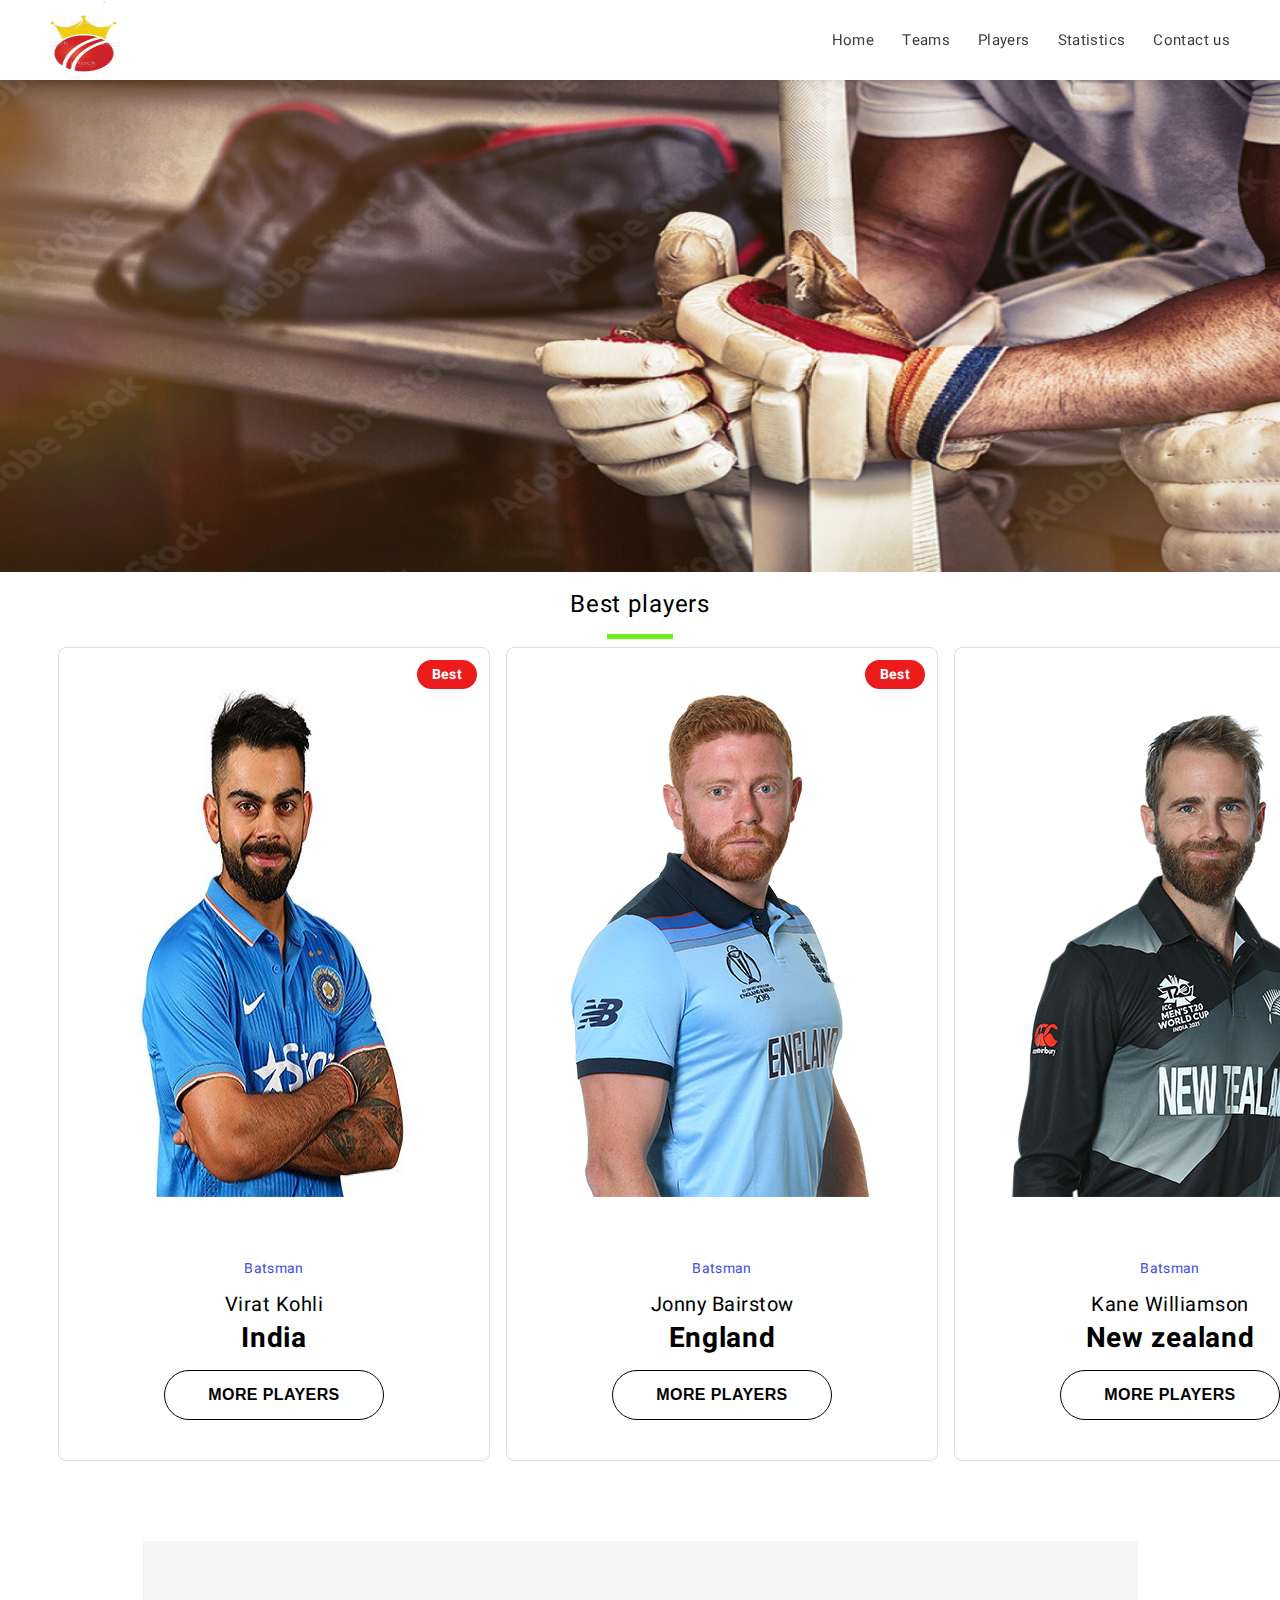
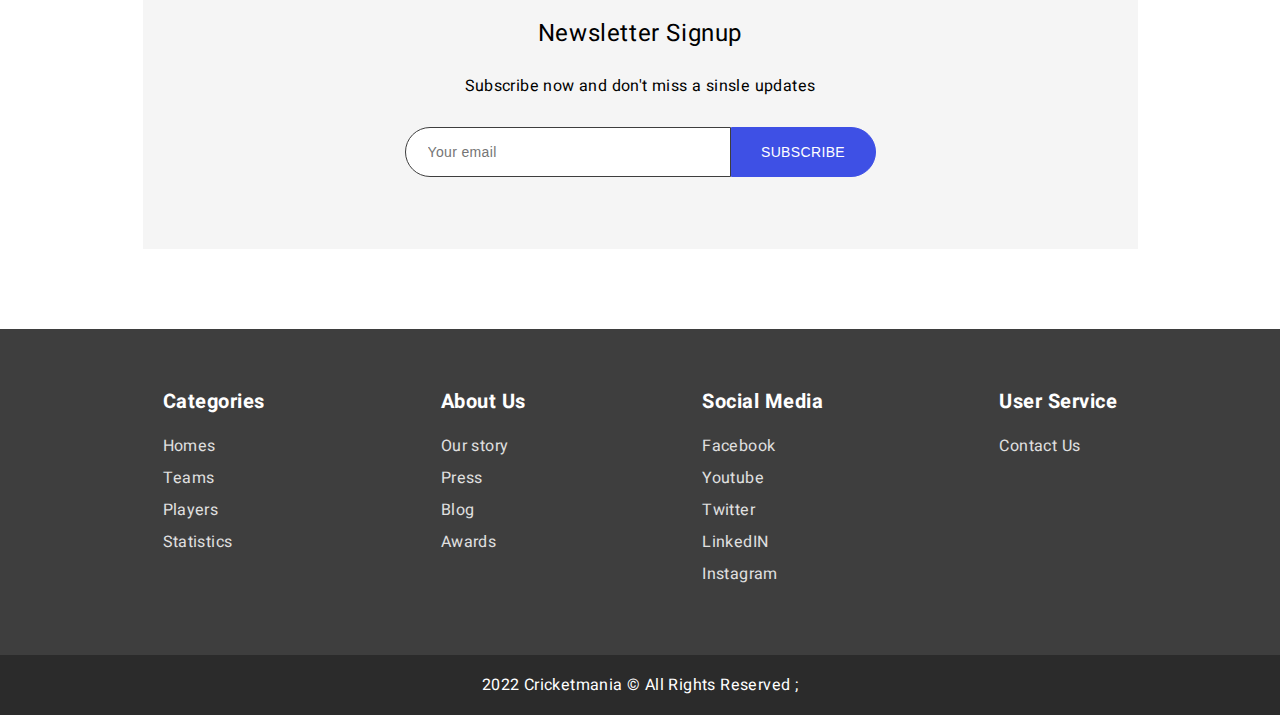
<file: index.html>
<!DOCTYPE html>

<html lang="en">

    <head>
        <meta charset="UTF-8">
        <meta http-equiv="X-UA-Compatible" content="IE=edge">
        <meta name="viewport" content="width=device-width, initial-scale=1.0">
        <title>My practice project</title>
        <link rel="stylesheet" href="css/styles.css">
        <link rel="preconnect" href="https://fonts.googleapis.com">
        <link rel="preconnect" href="https://fonts.gstatic.com" crossorigin>
        <link href="https://fonts.googleapis.com/css2?family=Heebo:wght@300;400;700&display=swap" rel="stylesheet">
    </head>

    <body>

        <header>
            <div class="container">
                <section class="logo"><img src="images/logo.png"></section>
                    <nav>
                        <ul>
                            <li><a href="#">Home</a></li>
                            <li><a href="Teamlist.html">Teams</a></li>
                            <li><a href="Playerlist.html">Players</a></li>
                            <li><a href="statistics.html">Statistics</a></li>
                            <li><a href="contact.html">Contact us</a></li>
                        </ul>
                    </nav>

            </div>
            
        </header>
        <section class="hero">
            
            <img src="images/cric6.png" class="mySlides" alt="Hero pic">
            <img src="images/cric1.png" class="mySlides" alt="Hero pic">
            <img src="images/cric3.png" class="mySlides" alt="Hero pic">
            <img src="images/cric4.png" class="mySlides" alt="Hero pic">
        
        </section>

        <section class="best-players">
            <h2>Best players</h2>
            <hr>
            <div class="player-slider">
                <div class="container">

                    <div class="player best">
                        <div class="player-picture">
                            <img src="images/viratkohli.jpg" alt="">
                        </div>
                        <div class="player-info">
                            <h5 class="categories">Batsman</h5>
                            <h4 class="title">Virat Kohli</h4>
                            <h3 class="place">India</h3>
                            <button>more players</button>
                        </div>
                    </div>

                    <div class="player best">
                        <div class="player-picture">
                            <img src="images/Jonny-Bairstow.png" alt="">
                        </div>
                        <div class="player-info">
                            <h5 class="categories">Batsman</h5>
                            <h4 class="title">Jonny Bairstow</h4>
                            <h3 class="place">England</h3>
                            <button>more players</button>
                        </div>
                    </div>

                    <div class="player best">
                        <div class="player-picture">
                            <img src="images/Kane-Williamson.png" alt="">
                        </div>
                        <div class="player-info">
                            <h5 class="categories">Batsman</h5>
                            <h4 class="title">Kane Williamson</h4>
                            <h3 class="place">New zealand</h3>
                            <button>more players</button>
                        </div>
                    </div>
                    

                </div>
            </div>

        </section>

        <section class="newsletter">
            <h3>Newsletter Signup</h3>
            <p>Subscribe now and don't miss a sinsle updates</p>
            <form>
                <input type="email" name="email" placeholder="Your email">
                <button type="submit">Subscribe</button>
            </form>
        </section>

        <footer>
            <div class="bottom-nav">
                <div class="container">
                    <ul>
                         <li class="list-title">Categories</li>
                         <li><a href="#">Homes</a></li>
                         <li><a href="#">Teams</a></li>
                         <li><a href="#">Players</a></li>
                         <li><a href="#">Statistics</a></li> 
                    </ul>

                    <ul>
                        <li class="list-title">About Us</li>
                         <li><a href="#">Our story</a></li>
                         <li><a href="#">Press</a></li>
                         <li><a href="#">Blog</a></li>
                         <li><a href="#">Awards</a></li>
                    </ul>

                    <ul>
                        <li class="list-title">Social Media</li>
                         <li><a href="#">Facebook</a></li>
                         <li><a href="#">Youtube</a></li>
                         <li><a href="#">Twitter</a></li>
                         <li><a href="#">LinkedIN</a></li>
                         <li><a href="#">Instagram</a></li>
                    </ul>

                    <ul>
                        <li class="list-title">User Service</li>
                         <li><a href="#">Contact Us</a></li>
                    </ul>
                </div>
            </div>
            <div class="copyright-text">
                2022 Cricketmania © All Rights Reserved ;
            </div>
        </footer>
        <script src="js/index.js"></script>
    </body>

</html>
</file>
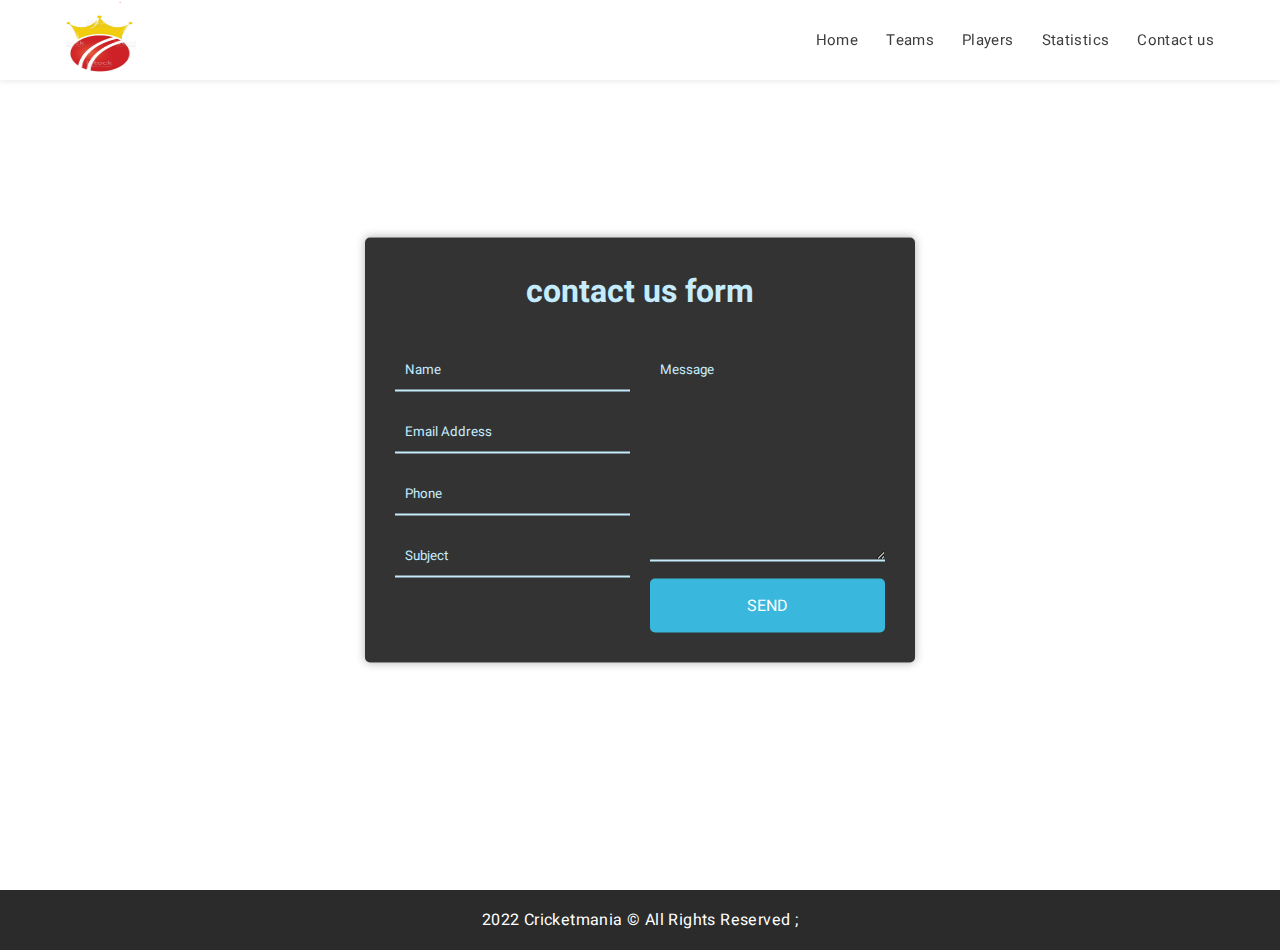
<file: contact.html>
<!DOCTYPE html>
<html lang="en">
<head>
    <meta charset="UTF-8">
    <meta http-equiv="X-UA-Compatible" content="IE=edge">
    <meta name="viewport" content="width=device-width, initial-scale=1.0">
    <title>Document</title>
</head>
    <link rel="stylesheet" href="css/contact.css">
    <script src="https://code.jquery.com/jquery-1.10.2.js"></script>
<body>
            <!--Navigation bar-->
        <div id="nav-placeholder">

        </div>

        <script>
        $(function(){
        $("#nav-placeholder").load("nav.html");
        });
        </script>
        <!--end of Navigation bar-->
    <div class="wrapper">
        <div class="title">
          <h1>contact us form</h1>
        </div>
        <div class="contact-form">
          <div class="input-fields">
            <input type="text" name="name" class="input" placeholder="Name">
            <input type="text" name="email" class="input" placeholder="Email Address">
            <input type="text" name="phone" class="input" placeholder="Phone">
            <input type="text" name="subject" class="input" placeholder="Subject">
          </div>
          <div class="msg">
            <textarea placeholder="Message"></textarea>
            <div class="btn">send</div>
          </div>
        </div>
      </div>
      <footer>
        <div class="copyright-text">
            2022 Cricketmania © All Rights Reserved ;
        </div>
    </footer>

</body>
<script src="js/contact.js"></script>
</html>
</file>
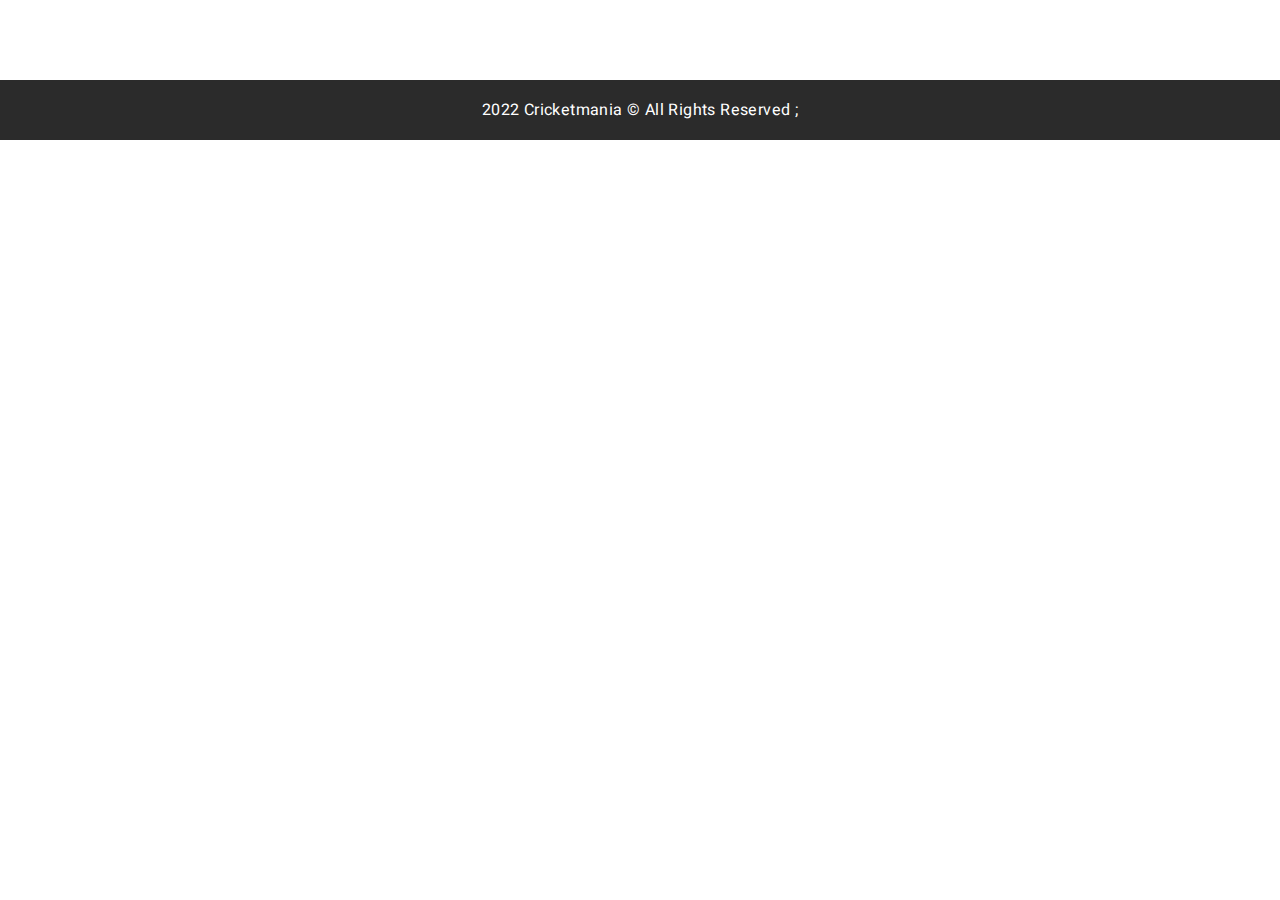
<file: footer.html>
<!DOCTYPE html>

<html lang="en">

    <head>
        <meta charset="UTF-8">
        <meta http-equiv="X-UA-Compatible" content="IE=edge">
        <meta name="viewport" content="width=device-width, initial-scale=1.0">
        <title>My practice project</title>
        <link rel="stylesheet" href="css/styles.css">
        <link rel="preconnect" href="https://fonts.googleapis.com">
        <link rel="preconnect" href="https://fonts.gstatic.com" crossorigin>
        <link href="https://fonts.googleapis.com/css2?family=Heebo:wght@300;400;700&display=swap" rel="stylesheet">
    </head>

    <body>
        <footer>
          
            <div class="copyright-text">
                2022 Cricketmania © All Rights Reserved ;
            </div>
        </footer>
</file>
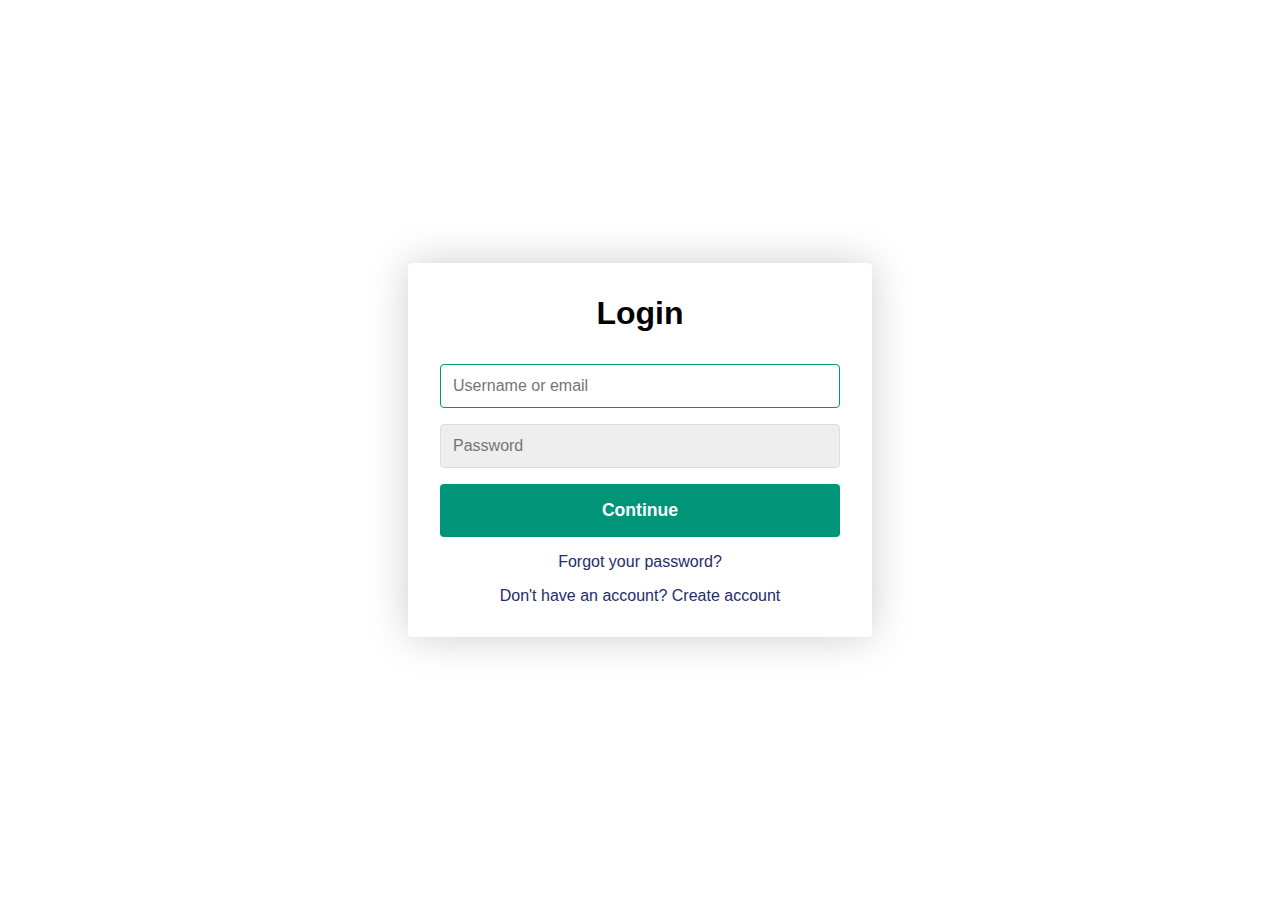
<file: Login_Signup.html>
<!DOCTYPE html>
<head>
    <meta name="viewport" content="width=device-width, initial-scale=1.0">
    <meta charset="utf-8">
    <title>Login / Sign Up Form</title>
    <link rel="shortcut icon" href="/assets/favicon.ico">
    <link rel="stylesheet" href="css/Login.css">
</head>
<body>
    <div class="container">
        <form class="form" id="login">
            <h1 class="form__title">Login</h1>
            <div class="form__message form__message--error"></div>
            <div class="form__input-group">
                <input type="text" class="form__input" autofocus placeholder="Username or email">
                <div class="form__input-error-message"></div>
            </div>
            <div class="form__input-group">
                <input type="password" class="form__input" autofocus placeholder="Password">
                <div class="form__input-error-message"></div>
            </div>
            <button class="form__button" type="submit">Continue</button>
            <p class="form__text">
                <a href="#" class="form__link">Forgot your password?</a>
            </p>
            <p class="form__text">
                <a class="form__link" href="./" id="linkCreateAccount">Don't have an account? Create account</a>
            </p>
        </form>
        <form class="form form--hidden" id="createAccount">
            <h1 class="form__title">Create Account</h1>
            <div class="form__message form__message--error"></div>
            <div class="form__input-group">
                <input type="text" id="signupUsername" class="form__input" autofocus placeholder="Username">
                <div class="form__input-error-message"></div>
            </div>
            <div class="form__input-group">
                <input type="text" class="form__input" autofocus placeholder="Email Address">
                <div class="form__input-error-message"></div>
            </div>
            <div class="form__input-group">
                <input type="password" class="form__input" autofocus placeholder="Password">
                <div class="form__input-error-message"></div>
            </div>
            <div class="form__input-group">
                <input type="password" class="form__input" autofocus placeholder="Confirm password">
                <div class="form__input-error-message"></div>
            </div>
            <button class="form__button" type="submit">Continue</button>
            <p class="form__text">
                <a class="form__link" href="http://127.0.0.1:5501/index.html#" id="linkLogin">Already have an account? Sign in</a>
            </p>
        </form>
    </div>
    <script src="js/Login.js"></script>
</body>
</file>
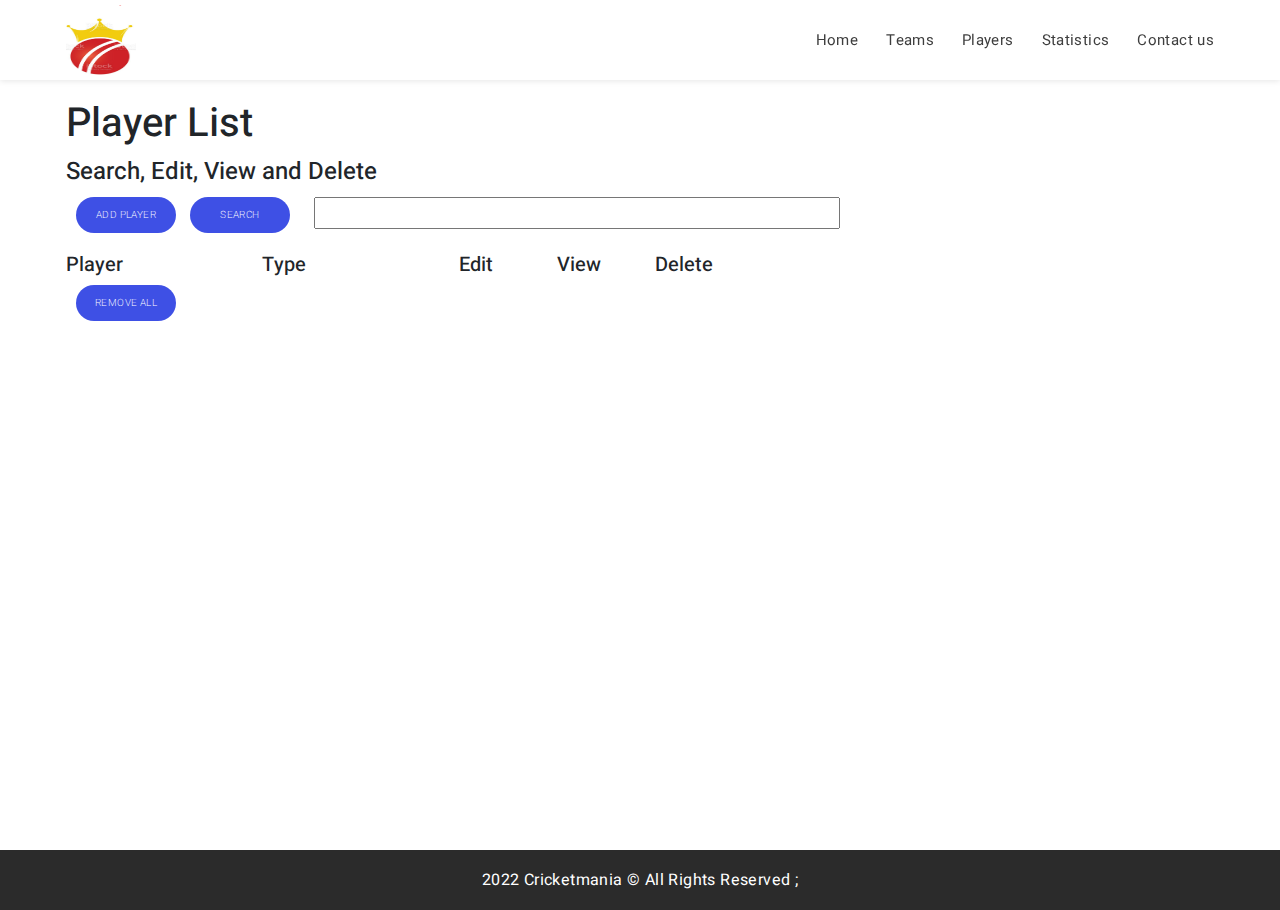
<file: Playerlist.html>
<!DOCTYPE html>
<html lang="en">
<head>
    <meta charset="UTF-8">
    <meta http-equiv="X-UA-Compatible" content="IE=edge">
    <meta name="viewport" content="width=device-width, initial-scale=1.0">
    <title>Document</title>
</head>
    <link rel="stylesheet" href="css/contact.css">
    <link rel="stylesheet" href="css/Playerlist.css">
    <link rel="stylesheet" href="css/bootstrap.css">
    <script src="https://code.jquery.com/jquery-1.10.2.js"></script>
<body>
            <!--Navigation bar-->
        <div id="nav-placeholder">

        </div>

        <script>
        $(function(){
        $("#nav-placeholder").load("nav.html");
        });
        </script>
        <!--end of Navigation bar-->
        <div class="container">
            <h1>Player List</h1>
            <h4>Search, Edit, View and Delete</h4>
            <button onclick="window.location='AddPlayer.html';return false;">Add Player</button>
            <button>Search</button>
            <input type="text">

        </div>
        <div class="container" class="output">

            <div class="row" id="items">
                <div class="col-sm-9 col-md-2">
                    <h5>Player</h5>
                    <div id="player_info"></div>
                </div>
                <div class="col-sm-9 col-md-2">
                    <h5>Type</h5>
                </div>
                <div class="col-sm-9 col-md-1">
                    <h5>Edit</h5>
                </div>
                <div class="col-sm-9 col-md-1">
                    <h5>View</h5>
                </div>
                <div class="col-sm-9 col-md-1">
                    <h5>Delete</h5>
                </div>
        </div>
        </div>
        <div class="container">

            <button>Remove all</button>
        </div>
        <footer>
            <div class="copyright-text">
                2022 Cricketmania © All Rights Reserved ;
            </div>
        </footer>
    </body>
    <script src="js/Playerlist.js"></script>
</html>
</file>
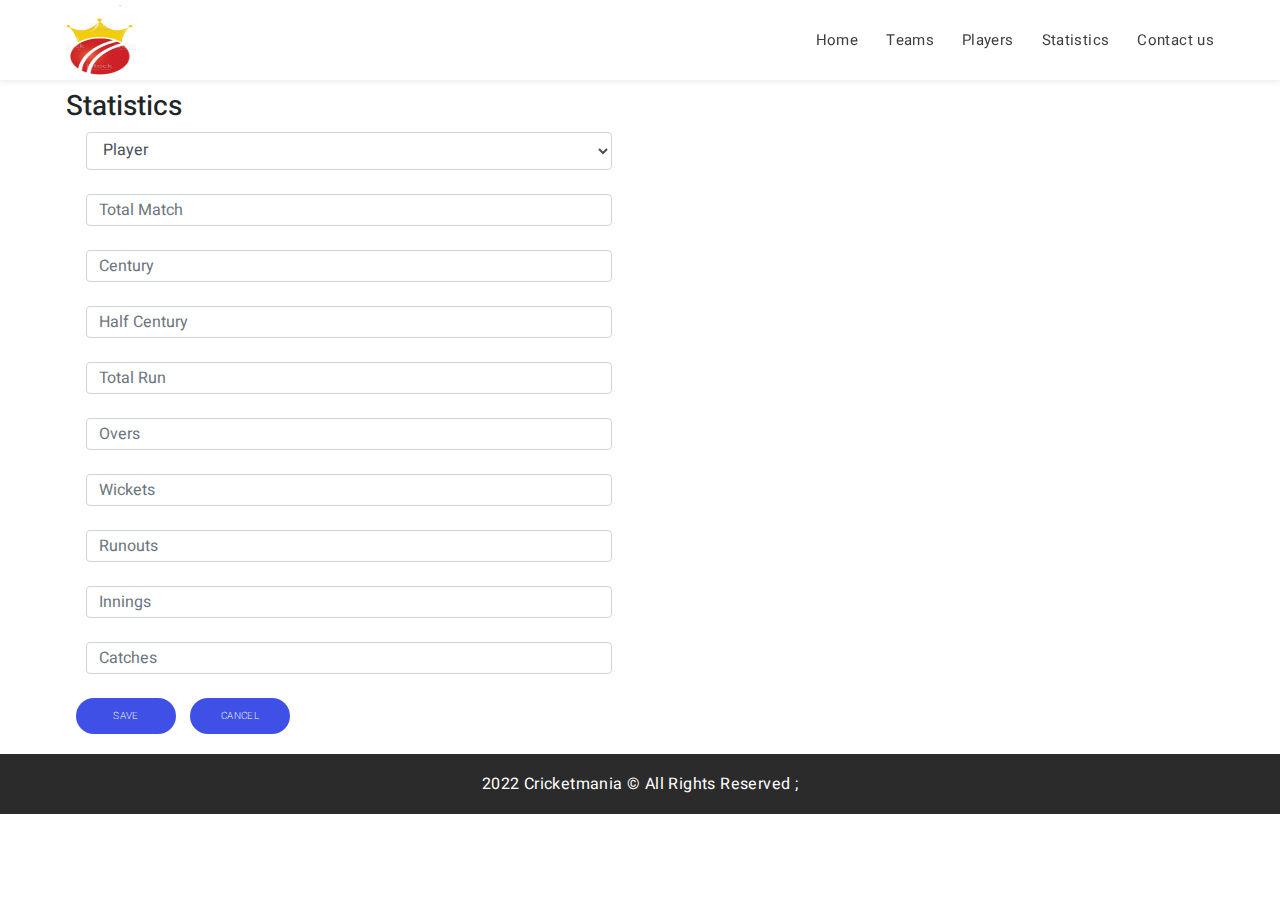
<file: statistics.html>
<!DOCTYPE html>
<html lang="en">
<head>
    <meta charset="UTF-8">
    <meta http-equiv="X-UA-Compatible" content="IE=edge">
    <meta name="viewport" content="width=device-width, initial-scale=1.0">
    <title>Document</title>
</head>
    <link rel="stylesheet" href="css/statistics.css">
    <link rel="stylesheet" href="css/bootstrap.css">
    <script src="https://code.jquery.com/jquery-1.10.2.js"></script>
<body>
            <!--Navigation bar-->
        <div id="nav-placeholder">

        </div>

        <script>
        $(function(){
        $("#nav-placeholder").load("nav.html");
        });
        </script>
        <!--end of Navigation bar-->
        <section>
            <div class="container">
                <h3>Statistics</h3>
                <form action="/statistics.html">
                    <select class="form-control" id="player" name="player">
                    <option value="volvo">Player</option>
                    <option value="saab">Saab</option>
                    </select><br>
                    <input class="form-control" type="text" id="tmatch" name="tmatch" placeholder="Total Match"><br>
                    <input class="form-control" type="text" id="century" name="century" placeholder="Century"><br>
                    <input class="form-control" type="text" id="hcentury" name="hcentury" placeholder="Half Century"><br>
                    <input class="form-control" type="text" id="trun" name="trun" placeholder="Total Run"><br>
                    <input class="form-control" type="text" id="overs" name="overs" placeholder="Overs"><br>
                    <input class="form-control" type="text" id="wicket" name="wicket" placeholder="Wickets"><br>
                    <input class="form-control" type="text" id="rout" name="rout" placeholder="Runouts"><br>
                    <input class="form-control" type="text" id="innings" name="innings" placeholder="Innings"><br>
                    <input class="form-control" type="text" id="catches" name="catches" placeholder="Catches"><br>
                    
                    <button type="submit" value="Submit">Save</button>
                    <button type="cancel" onclick="window.location='index.html';return false;">Cancel</button>
                  </form>

            </div>

        </section>
        
        <footer>
            <div class="copyright-text">
                2022 Cricketmania © All Rights Reserved ;
            </div>
        </footer>
    </body>

</html>
</file>
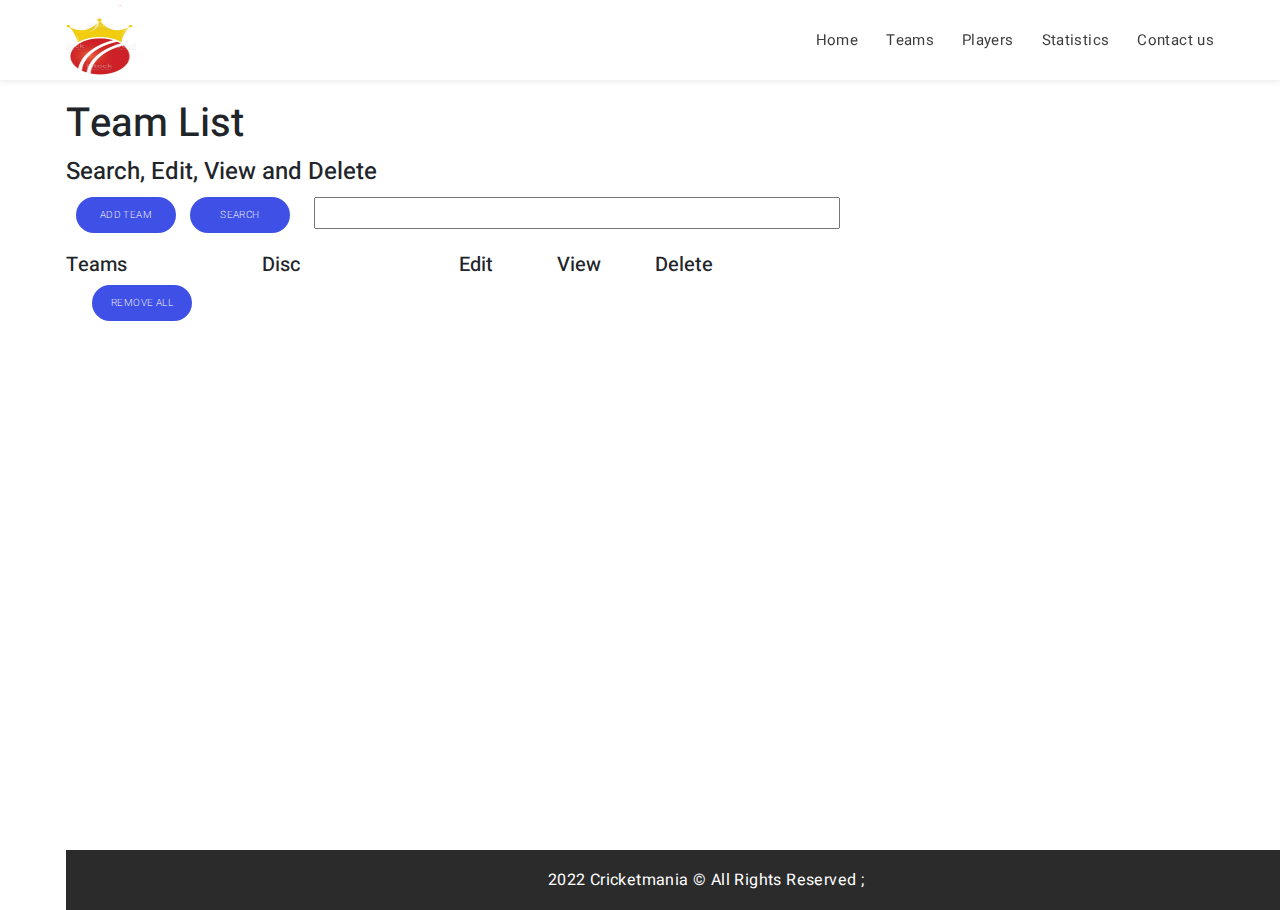
<file: Teamlist.html>
<!DOCTYPE html>
<html lang="en">
<head>
    <meta charset="UTF-8">
    <meta http-equiv="X-UA-Compatible" content="IE=edge">
    <meta name="viewport" content="width=device-width, initial-scale=1.0">
    <title>Document</title>
</head>
    <link rel="stylesheet" href="css/contact.css">
    <link rel="stylesheet" href="css/Teamlist.css">
    <link rel="stylesheet" href="css/bootstrap.css">
    <script src="https://code.jquery.com/jquery-1.10.2.js"></script>
<body>
            <!--Navigation bar-->
        <div id="nav-placeholder">

        </div>

        <script>
        $(function(){
        $("#nav-placeholder").load("nav.html");
        });
        </script>
        <!--end of Navigation bar-->
        <div class="container">
            <h1>Team List</h1>
            <h4>Search, Edit, View and Delete</h4>
            <button onclick="window.location='AddTeam.html';return false;">Add Team</button>
            <button>Search</button>
            <input type="text">

        </div>
        <div class="container">
            <div class="row" id="items">
                <div class="col-sm-9 col-md-2">
                    <h5>Teams</h5>
                </div>
                <div class="col-sm-9 col-md-2">
                    <h5>Disc</h5>
                </div>
                <div class="col-sm-9 col-md-1">
                    <h5>Edit</h5>
                </div>
                <div class="col-sm-9 col-md-1">
                    <h5>View</h5>
                </div>
                <div class="col-sm-9 col-md-1">
                    <h5>Delete</h5>
                </div>

        </div>

        <div class="container">

            <button>Remove all</button>
        </div>
        <footer>
            <div class="copyright-text">
                2022 Cricketmania © All Rights Reserved ;
            </div>
        </footer>
    </body>
</html>
</file>
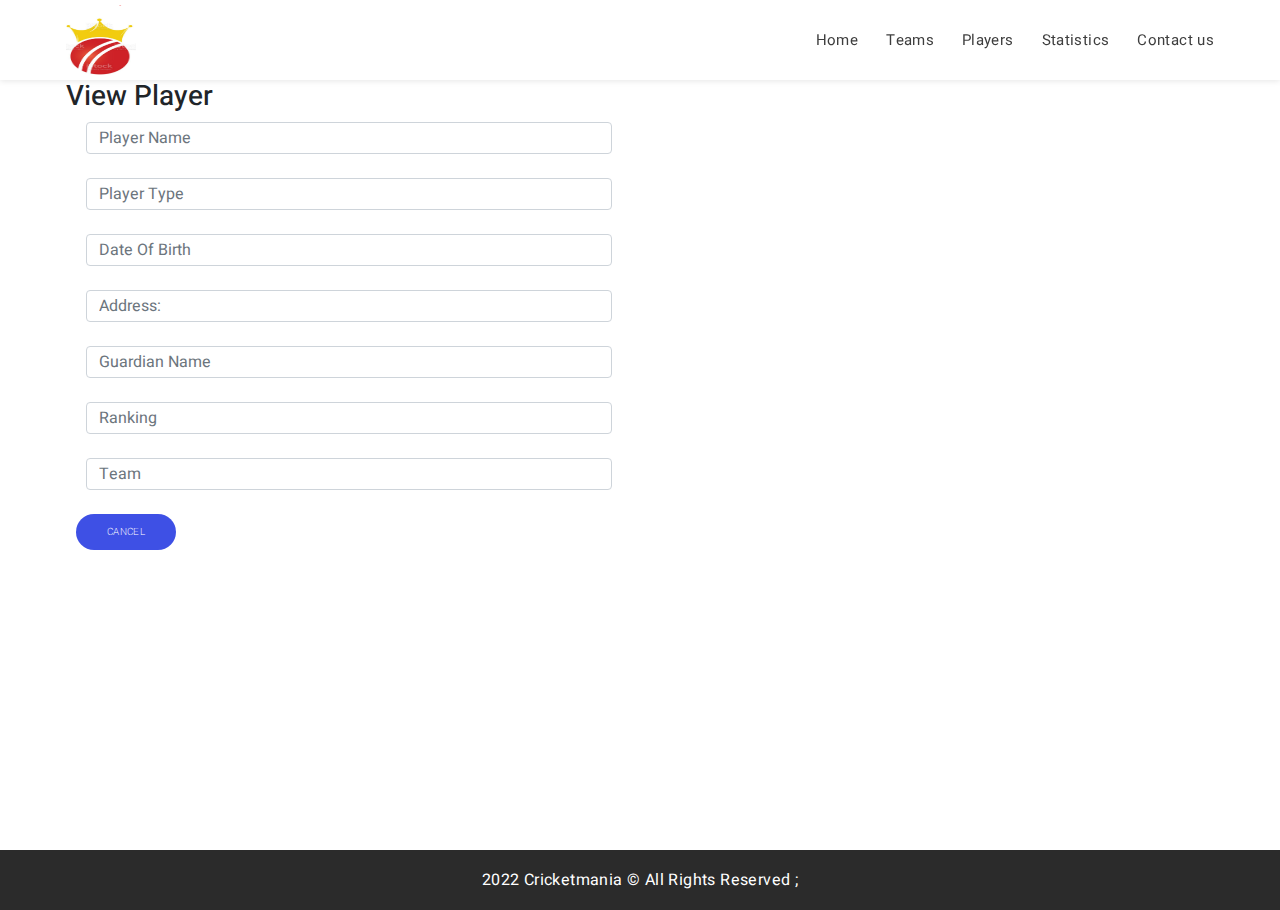
<file: ViewPlayer.html>
<!DOCTYPE html>
<html lang="en">
<head>
    <meta charset="UTF-8">
    <meta http-equiv="X-UA-Compatible" content="IE=edge">
    <meta name="viewport" content="width=device-width, initial-scale=1.0">
    <title>Document</title>
</head>
    <link rel="stylesheet" href="css/ViewPlayer.css">
    <link rel="stylesheet" href="css/bootstrap.css">
    <!-- <link rel="stylesheet" href="css/contact.css"> -->
    <script src="https://code.jquery.com/jquery-1.10.2.js"></script>
<body>
            <!--Navigation bar-->
        <div id="nav-placeholder">

        </div>

        <script>
        $(function(){
        $("#nav-placeholder").load("nav.html");
        });
        </script>
        <!--end of Navigation bar-->
        <section>
            <div class="container">
                <h3>View Player</h3>
                <form action="/AddPlayer.html" class="output">
                    <input class="form-control" type="text" id="pname" name="pname" placeholder="Player Name"><br>
                    <input class="form-control" type="text" id="ptype" name="ptype" placeholder="Player Type"><br>
                    <input class="form-control" type="text" id="dbirth" name="dbirth" placeholder="Date Of Birth"><br>
                    <input class="form-control" type="text" id="address" name="address" placeholder="Address:"><br>
                    <input class="form-control" type="text" id="gnamr" name="gname" placeholder="Guardian Name"><br>
                    <input class="form-control" type="text" id="rank" name="rank" placeholder="Ranking"><br>
                    <input class="form-control" type="text" id="team" name="team" placeholder="Team"><br>
                    
                    <button type="cancel" onclick="window.location='Playerlist.html';return false;">Cancel</button>
                  </form>
            </div>
            
            
        </section>
        
        <footer>
            <div class="copyright-text">
                2022 Cricketmania © All Rights Reserved ;
            </div>
        </footer>
    </body>
    <script src="js/Viewplayer.js"></script>

</html>
</file>
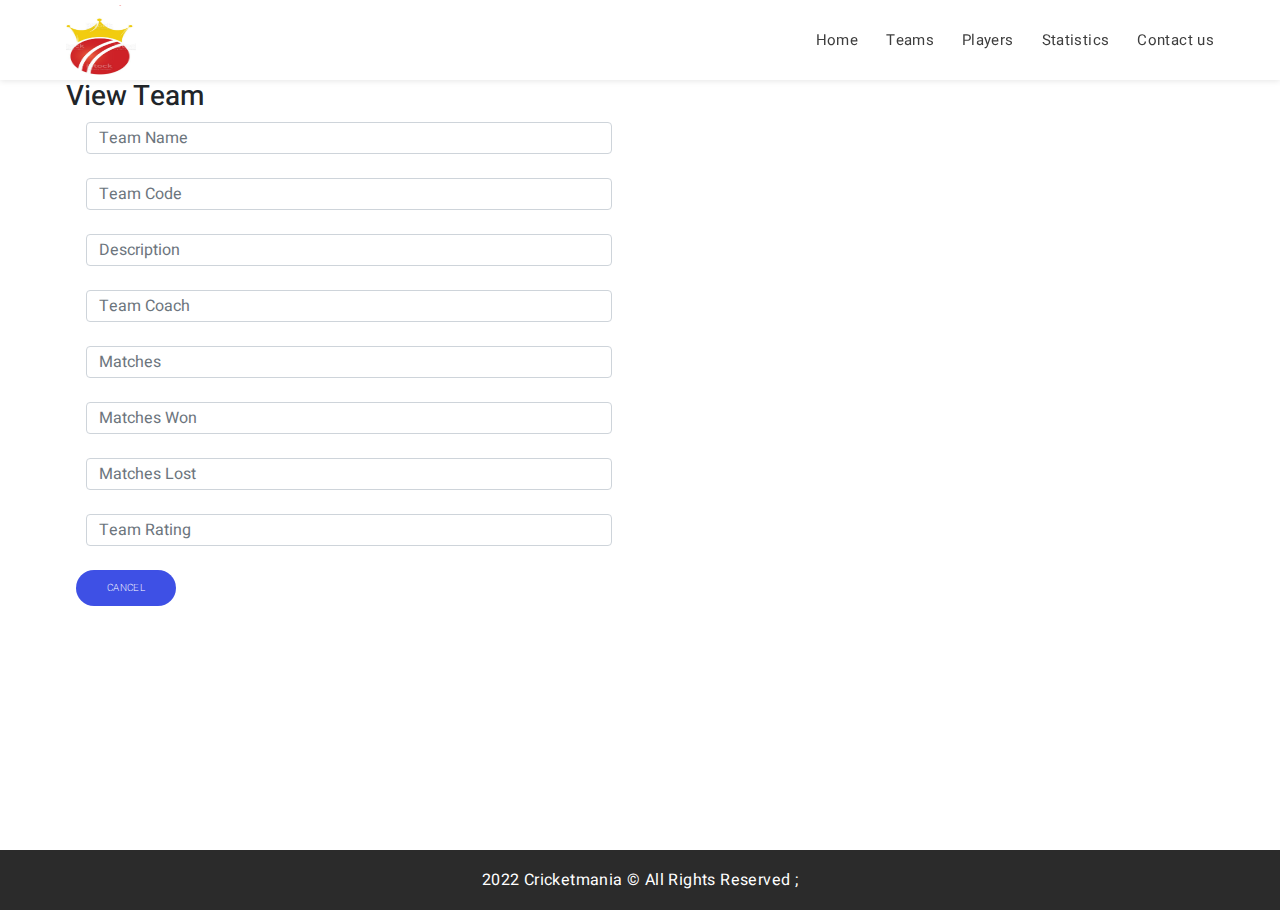
<file: ViewTeam.html>
<!DOCTYPE html>
<html lang="en">
<head>
    <meta charset="UTF-8">
    <meta http-equiv="X-UA-Compatible" content="IE=edge">
    <meta name="viewport" content="width=device-width, initial-scale=1.0">
    <title>Document</title>
</head>
    <link rel="stylesheet" href="css/ViewTeam.css">
    <link rel="stylesheet" href="css/bootstrap.css">
    <script src="https://code.jquery.com/jquery-1.10.2.js"></script>
<body>
            <!--Navigation bar-->
        <div id="nav-placeholder">

        </div>

        <script>
        $(function(){
        $("#nav-placeholder").load("nav.html");
        });
        </script>
        <!--end of Navigation bar-->
        <section>
            <div class="container">
                <h3>View Team</h3>
                    <form action="/AddTeam.html" class="output">
                        <input class="form-control" type="text" id="tname" name="tname" placeholder="Team Name"><br>
                        <input class="form-control" type="text" id="tcode" name="tcode" placeholder="Team Code"><br>
                        <input class="form-control" type="text" id="desc" name="desc" placeholder="Description"><br>
                        <input class="form-control" type="text" id="tcoach" name="tcoach" placeholder="Team Coach"><br>
                        <input class="form-control" type="text" id="mplayed" name="mplayed" placeholder="Matches"><br>
                        <input class="form-control" type="text" id="mwin" name="mwin" placeholder="Matches Won"><br>
                        <input class="form-control" type="text" id="mlost" name="mlost" placeholder="Matches Lost"><br>
                        <input class="form-control" type="text" id="trating" name="trating" placeholder="Team Rating"><br>
                        <button type="cancel" onclick="window.location='Teamlist.html';return false;">Cancel</button>
                </form>
            </div>
            
            
        </section>
        
        <footer>
            <div class="copyright-text">
                2022 Cricketmania © All Rights Reserved ;
            </div>
        </footer>
    </body>
     <script src="js/ViewTeam.js"></script>
</html>
</file>
<file: css/styles.css>
body{
    margin: 0px;
    font-family: 'Heebo', sans-serif;
    padding-top: 80px;
}

.container {
    max-width: 1180px;
    margin: auto;
    padding: 0 16px;
}

ul {
    margin: 0;
    padding: 0;
}

header {
    background: #FFFFFF;
    box-shadow: 0px 1px 6px rgba(0, 0, 0, 0.1);
    height: 80px;
    position: fixed;
    top: 0;
    left: 0;
    width: 100%;
    z-index: 1;
}

header .container {
    display: flex;
    align-items: center;
    justify-content: space-between;
    height: 100%;
}

header .logo{
    display: inline-block;
}
header .logo img {
    height: 70px;
    width: 70px;
}

header nav {
    display: inline-block;
    
}

header nav ul li {
    display: inline-block;
}

header nav ul li a {
    color: #3E3E3E;
    font-size: 15px;
    letter-spacing: 0.37px;
    margin-right: 24px;
    text-decoration: none;
}

header nav ul li a:hover {
    color: #3E50E5;
}

header nav ul li:last-of-type a {
    margin-right: 0;
}

section.hero{
    position: relative;
}

section .hero img {
    width: 100%;
    height: auto;
    
}

.hero-content {
    position: absolute;
    top: 0;
    left: 0;
    width: 100%;
    height: 100%;
    z-index: 0;
}
.hero-content .container{
    flex-direction: column;
    display: flex;
    justify-content: center;
    height: 100%;
}

.hero-content h1{
    max-width: 495px;
    color: #fff;
    letter-spacing: 1,25px;
    line-height: 56px;
    margin-bottom: 16px;
    margin-top: 0;
    font-weight: normal;
}

.hero-content p {
    max-width: 518px;
    color: #fff;
    font-weight: 300;
    font-size: 20px;
    letter-spacing: 0.5px;
    line-height: 28px;
    margin-bottom: 21px;
    margin-top: 0;
}

.hero-content button {
    height: 50px;
    width: 220px;
    max-width: 100%;
    border-radius: 92px;
    background-color: #3E50E5;
    color: #fff;
    font-size: 16px;
    font-weight: 700;
    letter-spacing: 0.4px;
    line-height: 24px;
    text-align: center;
    border: none;
    text-transform: uppercase;
    cursor: pointer;
}

.hero-content button:hover {
    color: #3E50E5;
    background-color: #fff;
    border: 1px solid #3E50E5;
}

section.best-players {
    padding-top: 10px;
}
section.best-players h2{
    text-align: center;
    letter-spacing: 0.85px;
    line-height: 42px;
    font-weight: normal;
    margin: 0 0 1px 0;
}
section.best-players hr{
    border: none;
    border-top: 5px solid #67F11D;
    width: 66px;
}

section.best-players .player-slider{
   padding-top: 0px;
}

section.best-players .container{
    display: flex;
    justify-content: space-around;
    padding: 0 8px;
}
section.best-players .player-slider .player{
    border-radius: 8px;
    border: 1px solid #ddd;
    width: 33%;
    text-align: center;
    margin: 0 8px;
    padding: 40px;
    position: relative;
    display: flex;
    flex-direction: column;
    justify-content: space-between;
    cursor: pointer;
}



section.best-players .player-slider .player.best::before{
    content:"Best";
    background-color: #ec1c1c;
    border-radius: 40px;
    position: absolute;
    top: 12px;
    right: 12px;
    color: #fff;
    font-size: 14px;
    font-weight: 700;
    letter-spacing: 0.35px;
    line-height: 21px;
    text-align: center;
    padding: 4px 15px;
}

section.best-players .player-slider .player-info{
    margin-top: 50px;
}
section.best-players .player-slider .player-info .categories{
    color: #3E50E5;
    font-weight: normal;
    font-size: 14px;
    letter-spacing: 0.35px;
    line-height: 30px;
    margin-bottom: 8px;
    margin-top: 0;
}
section.best-players .player-slider .player-info .title{
    font-size: 20px;
    font-weight: normal;
    letter-spacing: 0.5px;
    line-height: 26px;
    margin-bottom: 6px;
    margin-top: 0;
}
section.best-players .player-slider .player-info .place{
    font-weight: bold;
    font-size: 28px;
    letter-spacing: 0.7px;
    line-height: 30px;
    margin-bottom: 16px;
    margin-top: 0;
}
section.best-players .player-slider .player-info button{
    height: 50px;
    width: 219.5px;
    border: 1px solid #000;
    background-color: white;
    border-radius: 220px;
    text-transform: uppercase;
    font-size: 16px;
    font-weight: 700;
    letter-spacing: 0.4px;
    line-height: 24px;

}

section.best-players .player-slider .player:hover .player-info button{
    background-color: #3E50E5;
    border: 1px solid #3E50E5;
    color: white;
}

section.newsletter {
    background-color: rgba(200,200,200,0.18);
    max-width: 995px;
    text-align: center;
    padding: 72Px 0;
    margin: 80px auto;
}

section.newsletter h3{
    font-size: 24px;
    font-weight: normal;
    letter-spacing: 0.6px;
    line-height: 42px;
    margin-top: 0;
    margin-bottom: 10px;
}
section.newsletter p{
    font-size: 16px;
    letter-spacing: 0.4px;
    line-height: 42px;
    margin-top: 0;
    margin-bottom: 20px;
}

section.newsletter form {
    display: flex;
    justify-content: center;
}

section.newsletter form input {
    height: 50px;
    width: 326px;
    max-width: 80%;
    border-radius: 60px 0 0 60px;
    box-sizing: border-box;
    border: 1px solid #3e3e3e;
    color: #3E3E3E;
    font-size: 14px;
    letter-spacing: 0.35px;
    line-height: 21px;
    padding-left: 22px;
}

section.newsletter form button {
    height: 50px;
    width: 145px;
    max-width: 20%;
    border-radius: 0 60px 60px 0;
    box-sizing: border-box;
    background-color: #3E50E5;
    border: 1px solid #3E50E5;
    color: #fff;
    font-size: 14px;
    letter-spacing: 0.35px;
    line-height: 21px;
    text-transform: uppercase;
    cursor: pointer;
}

section.newsletter form button:hover {
    color: #3E50E5;
    border: 1px solid #3E50E5;
    background-color: #fff;
    border: 1px solid #3E3E3E;
}

footer .bottom-nav {
    padding: 60px 0;
    background-color: #3E3E3E;
}

footer .bottom-nav .container {
    max-width: 955px;
    display: flex;
    justify-content: space-between;
}
footer .bottom-nav ul {
    list-style: none;
}

footer .bottom-nav ul li a {
    font-size: 16px;
    letter-spacing: 0.4px;
    line-height: 22px;
    margin-top: 0;
    margin-bottom: 10px;
    color: #e0e0e0;
    text-decoration: none;
    display: block;
}

footer .bottom-nav ul li a:hover {
    color: #3E50E5;
}


footer .bottom-nav ul .list-title {
    font-size: 20px;
    font-weight: 700;
    letter-spacing: 0.5px;
    line-height: 26px;
    margin-top: 0;
    margin-bottom: 20px;
    color: #fff;
}

footer .copyright-text {
    color: white;
    background-color: #2b2b2b;
    height: 60px;
    display: flex;
    align-items: center;
    justify-content: center;
    font-size: 16px;
    letter-spacing: 0.4px;
    line-height: 22px;
}
</file>
<file: css/contact.css>
/* @import url('https://fonts.googleapis.com/css?family=Roboto'); */

*{
  margin: 0;
  padding: 0;
  box-sizing: border-box;
  outline: none;
  font-family: 'Heebo', sans-serif;
}

body{
  /* background: url('images/cric4.png') no-repeat top center; */
  background-size: cover;
  height: 100vh;
}

.wrapper{
  position: absolute;
  top: 50%;
  left: 50%;
  transform: translate(-50%, -50%);
  width: 100%;
  max-width: 550px;
  background: rgba(0,0,0,0.8);
  padding: 30px;
  border-radius: 5px;
  box-shadow: 0 0 10px rgba(0,0,0,0.3);
}

.wrapper .title h1{
  color: #c5ecfd;
  text-align: center;
  margin-bottom: 25px;
}

.contact-form{
  display: flex;
}

.input-fields{
  display: flex;
  flex-direction: column;
  margin-right: 4%;
}

.input-fields,
.msg{
  width: 48%;
}

.input-fields .input,
.msg textarea{
  margin: 10px 0;
  background: transparent;
  border: 0px;
  border-bottom: 2px solid #c5ecfd;
  padding: 10px;
  color: #c5ecfd;
  width: 100%;
}

.msg textarea{
  height: 212px;
}
footer{
  position: absolute;
        bottom: 0;
        width: 100%;
        height: 10px;
}

::-webkit-input-placeholder {
  /* Chrome/Opera/Safari */
  color: #c5ecfd;
}
::-moz-placeholder {
  /* Firefox 19+ */
  color: #c5ecfd;
}
:-ms-input-placeholder {
  /* IE 10+ */
  color: #c5ecfd;
}

.btn {
    background: #39b7dd;
    text-align: center;
    padding: 15px;
    border-radius: 5px;
    color: #fff;
    cursor: pointer;
    text-transform: uppercase;
}

@media screen and (max-width: 600px){
  .contact-form{
    flex-direction: column;
  }
  .msg textarea{
    height: 80px;
  }
  .input-fields,
  .msg{
    width: 100%;
  }
}
</file>
<file: css/Login.css>
body {
    --color-primary: #009579;
    --color-primary-dark: #007f67;
    --color-secondary: #252c6a;
    --color-error: #cc3333;
    --color-success: #4bb544;
    --border-radius: 4px;

    margin: 0;
    height: 100vh;
    display: flex;
    align-items: center;
    justify-content: center;
    font-size: 18px;
    /* background: url(./background.jpg); */
    background-size: cover;
}

.container {
    width: 400px;
    max-width: 400px;
    margin: 1rem;
    padding: 2rem;
    box-shadow: 0 0 40px rgba(0, 0, 0, 0.2);
    border-radius: var(--border-radius);
    background: #ffffff;
}

.container,
.form__input,
.form__button {
    font: 500 1rem 'Quicksand', sans-serif;
}

.form--hidden {
    display: none;
}

.form > *:first-child {
    margin-top: 0;
}

.form > *:last-child {
    margin-bottom: 0;
}

.form__title {
    margin-bottom: 2rem;
    text-align: center;
}

.form__message {
    text-align: center;
    margin-bottom: 1rem;
}

.form__message--success {
    color: var(--color-success);
}

.form__message--error {
    color: var(--color-error);
}

.form__input-group {
    margin-bottom: 1rem;
}

.form__input {
    display: block;
    width: 100%;
    padding: 0.75rem;
    box-sizing: border-box;
    border-radius: var(--border-radius);
    border: 1px solid #dddddd;
    outline: none;
    background: #eeeeee;
    transition: background 0.2s, border-color 0.2s;
}

.form__input:focus {
    border-color: var(--color-primary);
    background: #ffffff;
}

.form__input--error {
    color: var(--color-error);
    border-color: var(--color-error);
}

.form__input-error-message {
    margin-top: 0.5rem;
    font-size: 0.85rem;
    color: var(--color-error);
}

.form__button {
    width: 100%;
    padding: 1rem 2rem;
    font-weight: bold;
    font-size: 1.1rem;
    color: #ffffff;
    border: none;
    border-radius: var(--border-radius);
    outline: none;
    cursor: pointer;
    background: var(--color-primary);
}

.form__button:hover {
    background: var(--color-primary-dark);
}

.form__button:active {
    transform: scale(0.98);
}

.form__text {
    text-align: center;
}

.form__link {
    color: var(--color-secondary);
    text-decoration: none;
    cursor: pointer;
}

.form__link:hover {
    text-decoration: underline;
}
</file>
<file: css/Playerlist.css>
.container h1{
    margin-top:20px; 
}
.container h4{
    margin-top: 10px;
    margin-bottom: 10px;
}
.container button{
    margin-left: 10px;
    height: 36px;
    width: 100px;
    max-width: 100%;
    border-radius: 92px;
    background-color: #3E50E5;
    color: #fff;
    font-size: 10px;
    font-weight: 200;
    letter-spacing: 0.4px;
    line-height: 24px;
    text-align: center;
    border: none;
    text-transform: uppercase;
    cursor: pointer;
}
.container input{
    margin-left: 20px;
    height: 32px;
    width: 526px;
}
 #items {
padding-top: 20px;
} 
footer{
    position: absolute;
    bottom: 0;
    width: 100%;
    height: 50px;
}
</file>
<file: css/statistics.css>
h3{
    padding-top: 10px;
}
.container{
    margin-top: 0px;
}
.container button{
    margin-left: 10px;
    margin-bottom: 20px;
    height: 36px;
    width: 100px;
    max-width: 100%;
    border-radius: 92px;
    background-color: #3E50E5;
    color: #fff;
    font-size: 10px;
    font-weight: 200;
    letter-spacing: 0.4px;
    line-height: 24px;
    text-align: center;
    border: none;
    text-transform: uppercase;
    cursor: pointer;
}
.container input{
    margin-left: 20px;
    height: 32px;
    width: 526px;
}

.container #player{
    margin-left: 20px;
    width: 526px;
}
footer {
    
    bottom: 0;
    width: 100%;
    height: 50px;
}
</file>
<file: css/Teamlist.css>
.container h1{
    margin-top:20px; 
}
.container h4{
    margin-top: 10px;
    margin-bottom: 10px;
}
.container button{
    margin-left: 10px;
    height: 36px;
    width: 100px;
    max-width: 100%;
    border-radius: 92px;
    background-color: #3E50E5;
    color: #fff;
    font-size: 10px;
    font-weight: 200;
    letter-spacing: 0.4px;
    line-height: 24px;
    text-align: center;
    border: none;
    text-transform: uppercase;
    cursor: pointer;
}
.container input{
    margin-left: 20px;
    height: 32px;
    width: 526px;
}
#items {
    padding-top: 20px;
}
footer {
    position: absolute;
    bottom: 0;
    width: 100%;
    height: 50px;
}
</file>
<file: css/ViewPlayer.css>
.container{
    margin-top: 20px;
}
.container h1{
    margin-top:20px; 
}
.container h4{
    margin-top: 10px;
    margin-bottom: 10px;
}
.container button{
    margin-left: 10px;
    height: 36px;
    width: 100px;
    max-width: 100%;
    border-radius: 92px;
    background-color: #3E50E5;
    color: #fff;
    font-size: 10px;
    font-weight: 200;
    letter-spacing: 0.4px;
    line-height: 24px;
    text-align: center;
    border: none;
    text-transform: uppercase;
    cursor: pointer;
}
.container input{
    margin-left: 20px;
    height: 32px;
    width: 526px;
}



footer{
    position: absolute;
    bottom: 0;
    width: 100%;
    height: 50px;
}
</file>
<file: css/ViewTeam.css>
.container {
    margin-top: 20px;
}
.container button{
    margin-left: 10px;
    margin-bottom: 20px;
    height: 36px;
    width: 100px;
    max-width: 100%;
    border-radius: 92px;
    background-color: #3E50E5;
    color: #fff;
    font-size: 10px;
    font-weight: 200;
    letter-spacing: 0.4px;
    line-height: 24px;
    text-align: center;
    border: none;
    text-transform: uppercase;
    cursor: pointer;
}
.container input{
    margin-left: 20px;
    height: 32px;
    width: 526px;
}


footer{
    position: absolute;
    bottom: 0;
    width: 100%;
    height: 50px;
}
</file>
